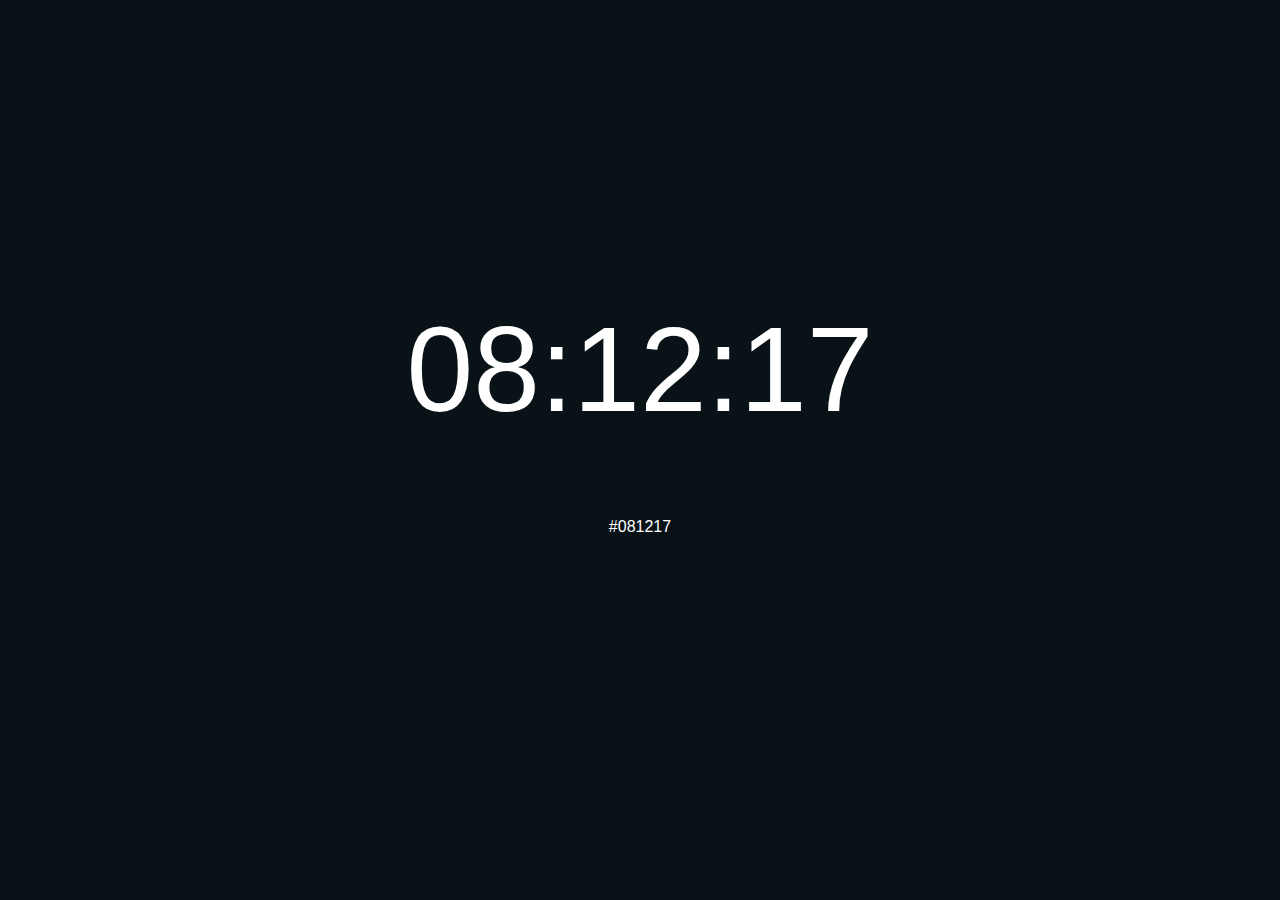
<file: #Free projects/Proj_01/index.html>
<!DOCTYPE html>
<html>
<head>
	<meta charset="utf-8">
	<title>COLOR CLOCK</title>
	<link rel="stylesheet" type="text/css" href="css/style.css">
</head>
<body>
	<h1 id="clock">00:00:00</h1>
	<p id="color">#000000</p>
	<script src = "js/script.js">	</script>
</body>
</html>
</file>
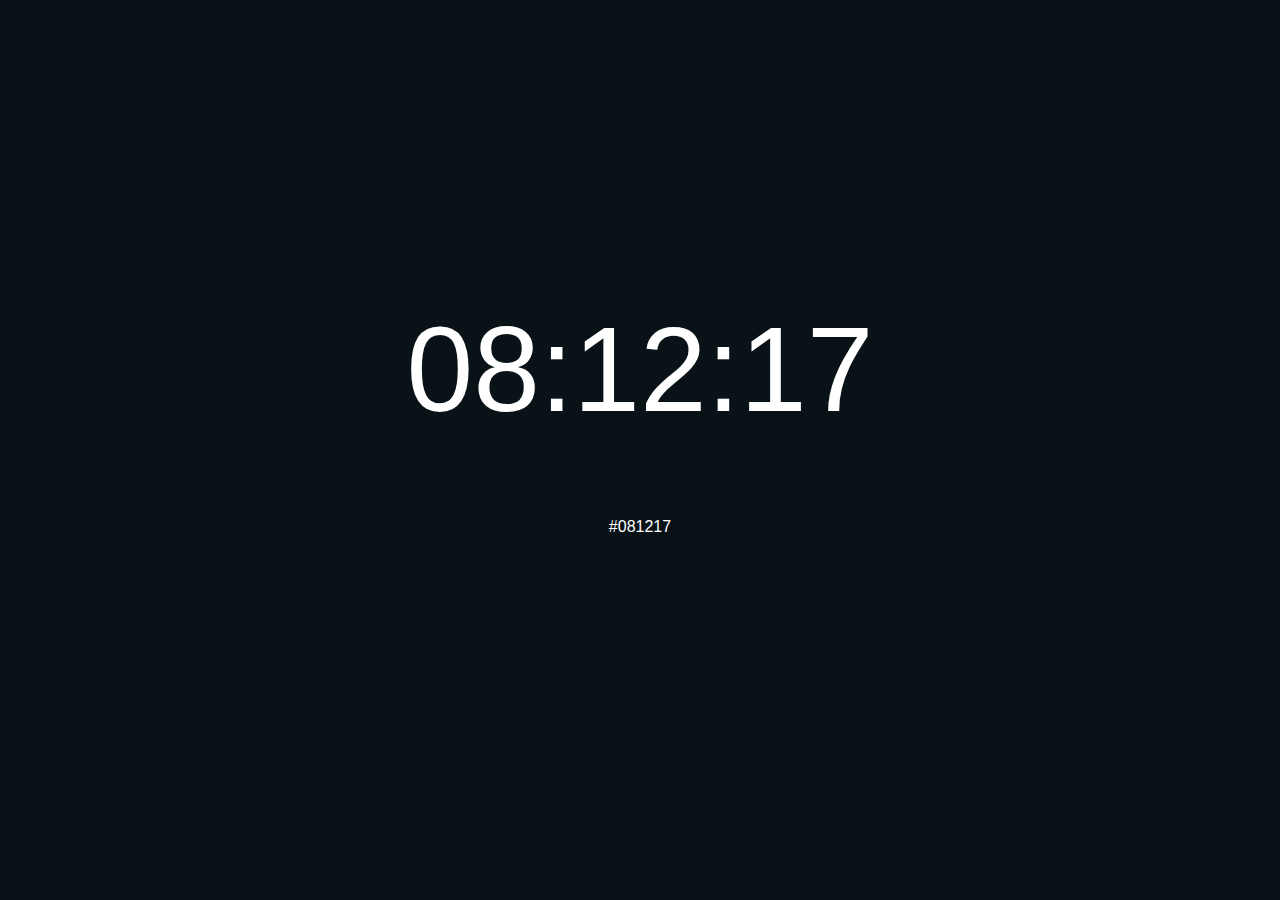
<file: ARH-171218/#Free projects/Proj_01/index.html>
<!DOCTYPE html>
<html>
<head>
	<meta charset="utf-8">
	<title>COLOR CLOCK</title>
	<link rel="stylesheet" type="text/css" href="css/style.css">
</head>
<body>
	<h1 id="clock">00:00:00</h1>
	<p id="color">#000000</p>
	<script src = "js/script.js">	</script>
</body>
</html>
</file>
<file: #Free projects/Proj_01/css/style.css>
body{
	font-family: "Arial";
	margin-top: 300px;
	text-align: center;
	color: white;
}

#clock{
	font-weight: 300;
	font-size: 120px;

}
</file>
<file: ARH-171218/#Free projects/Proj_01/css/style.css>
body{
	font-family: "Arial";
	margin-top: 300px;
	text-align: center;
	color: white;
}

#clock{
	font-weight: 300;
	font-size: 120px;

}
</file>
